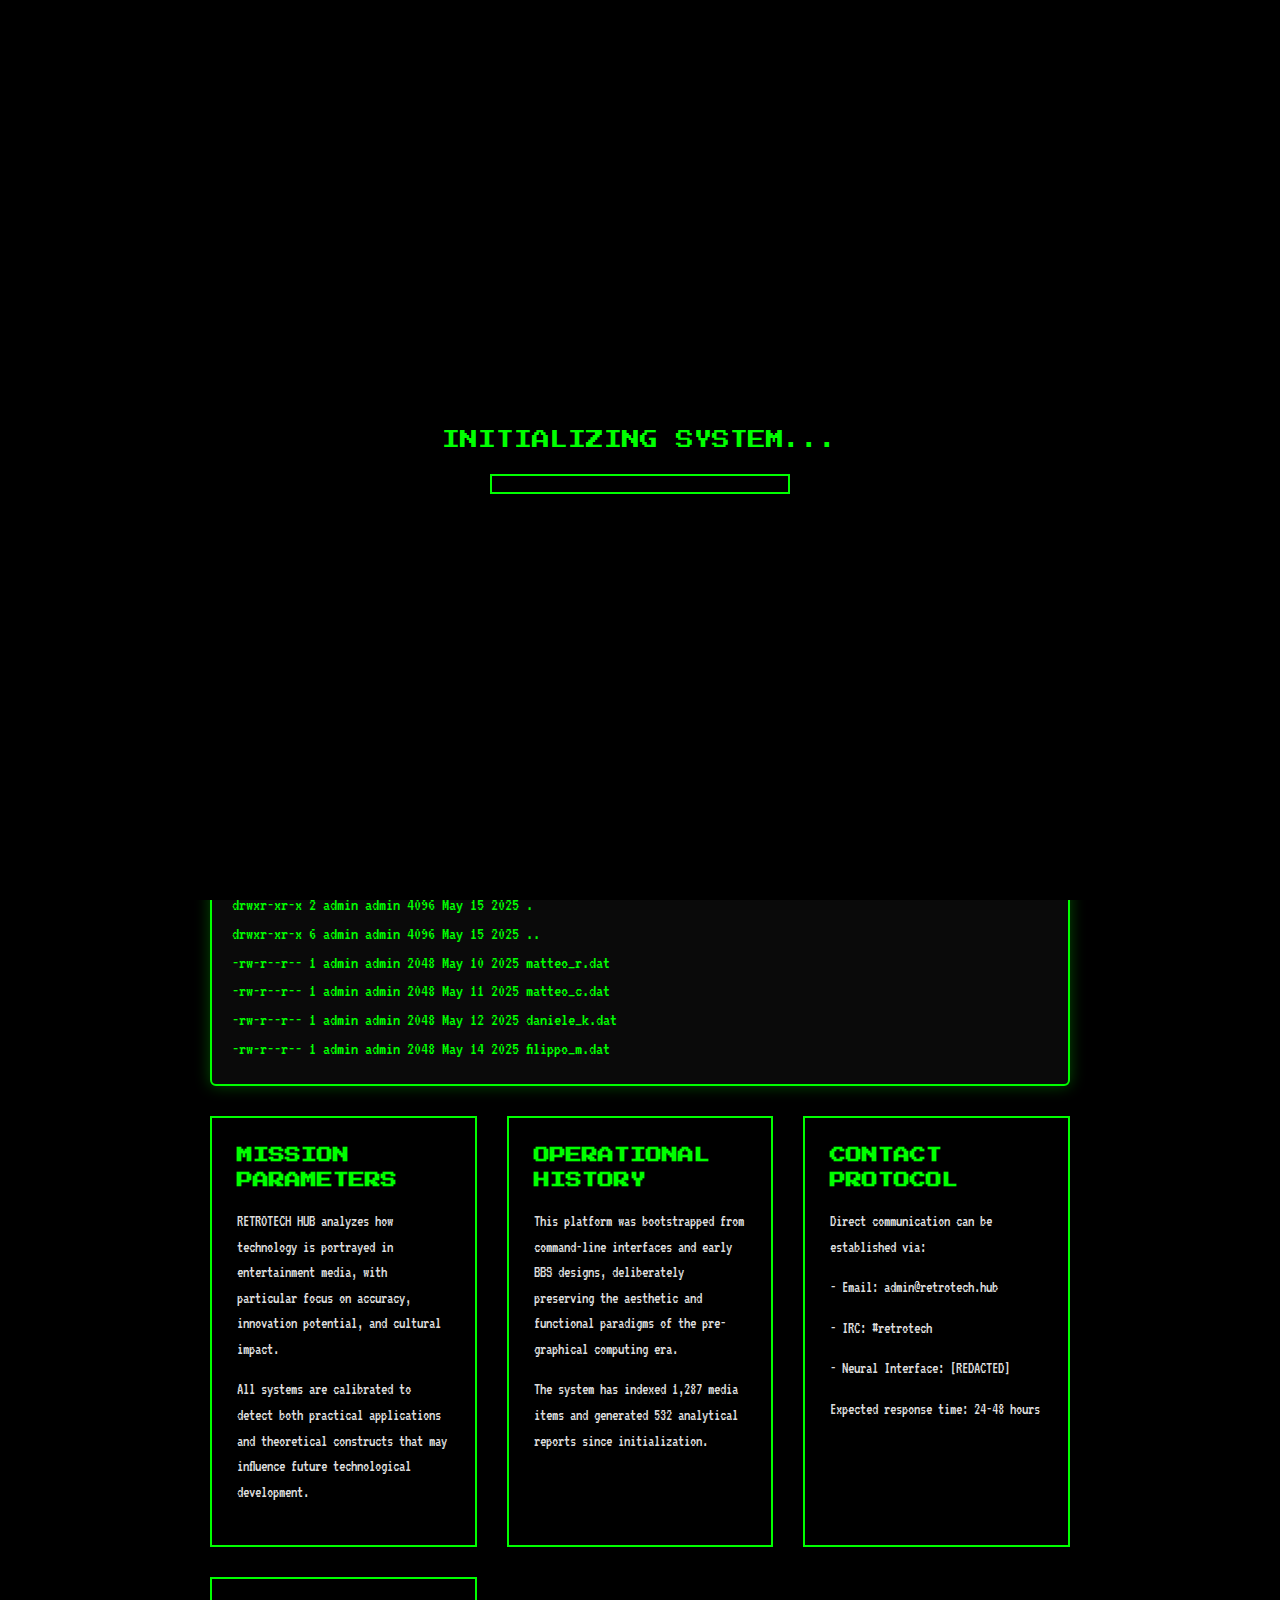
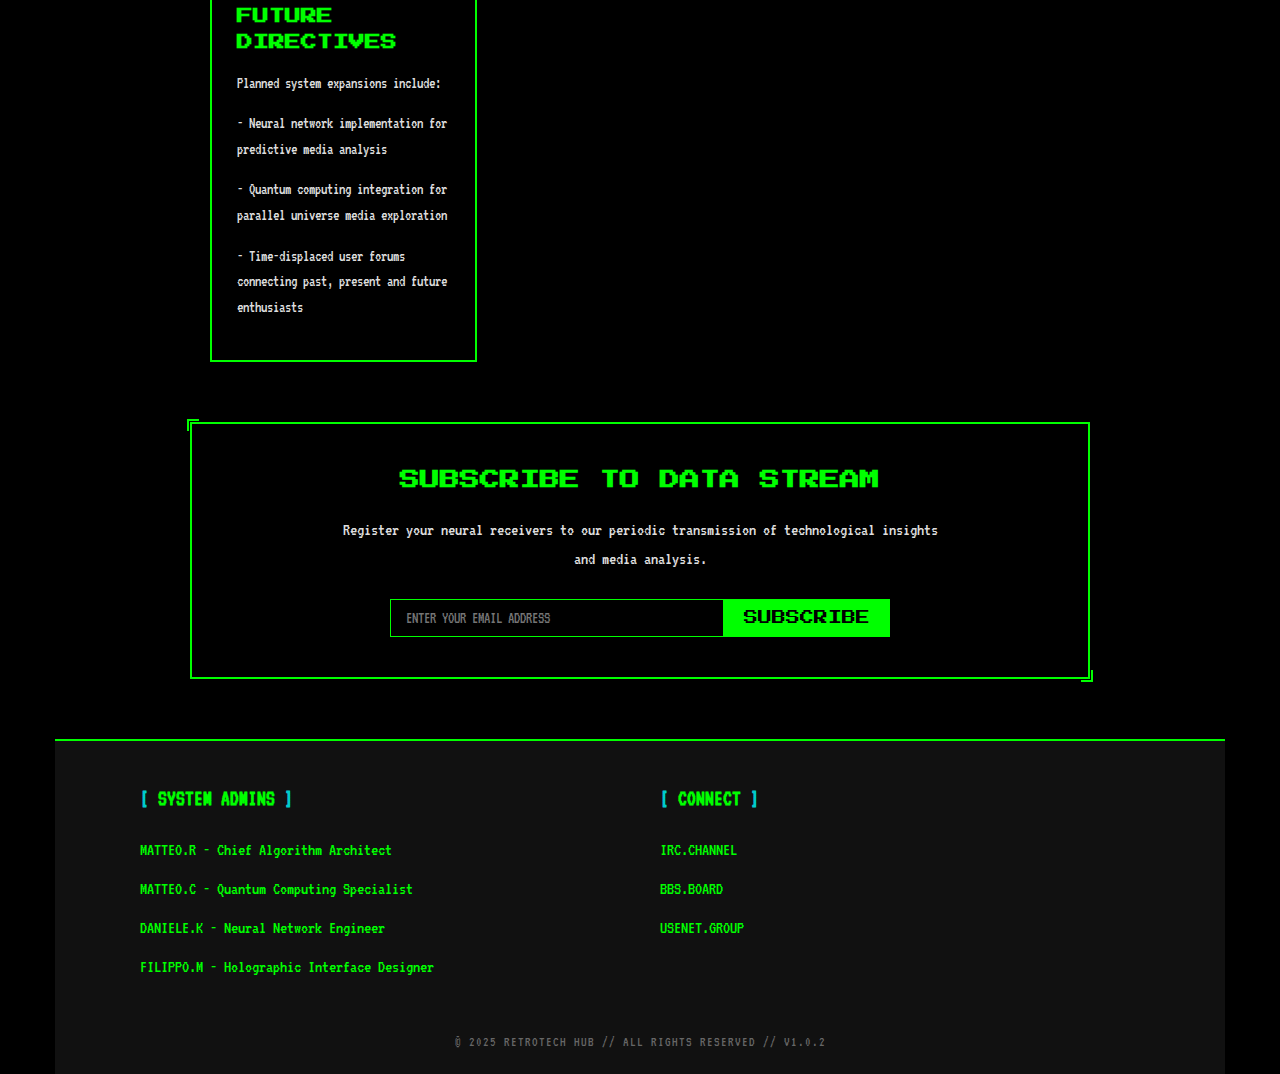
<file: about.html>
<!DOCTYPE html>
<html lang="en">
<head>
  <meta charset="UTF-8">
  <meta name="viewport" content="width=device-width, initial-scale=1.0">
  <title>RetroTech Hub - About</title>
  <link rel="stylesheet" href="styles.css">
  <link href="https://fonts.googleapis.com/css2?family=VT323&family=Press+Start+2P&display=swap" rel="stylesheet">
</head>
<body>
  <div class="scanline"></div>
  <div class="container">
    <header>
      <div class="logo-container">
        <div class="logo">R-TECH</div>
        <div class="blink">_</div>
      </div>
      <nav>
        <ul>
          <li><a href="index.html">> HOME</a></li>
          <li><a href="reviews.html">> REVIEWS</a></li>
          <li><a href="interviews.html">> INTERVIEWS</a></li>
          <li><a href="theories.html">> THEORIES</a></li>
          <li><a href="rankings.html">> RANKINGS</a></li>
          <li><a href="about.html" class="active">> ABOUT</a></li>
                    <li><a href="news.html">> NEWS</a></li>
          <li><a href="about.html">> ABOUT</a></li>
        </ul>
      </nav>
    </header>

    <main>
      <section class="hero">
        <div class="glitch" data-text="SYSTEM INFORMATION">SYSTEM INFORMATION</div>
        <p class="subtitle">DATABASE ENTRY: RETROTECH HUB ORIGINS AND MISSION PARAMETERS</p>
        <div class="pixelated-divider"></div>
      </section>

      <section class="about-section">
        <div class="terminal">
          <div class="terminal-header">
            <span class="terminal-title">about_us.txt</span>
            <div class="terminal-buttons">
              <span class="terminal-button"></span>
              <span class="terminal-button"></span>
              <span class="terminal-button"></span>
            </div>
          </div>
          <div class="terminal-content">
            <p class="command">$ cat about_us.txt</p>
            
            <div class="terminal-text">
              <p>RETROTECH HUB was initialized in 2025.01.01 as a digital repository for technological analysis of entertainment media.</p>
              <p>&nbsp;</p>
              <p>PRIMARY MISSION: To document and analyze the representation of technology in popular culture through a retro-futuristic lens.</p>
              <p>&nbsp;</p>
              <p>SECONDARY MISSION: To preserve the aesthetic and functional elegance of early computing systems, both in content and presentation.</p>
              <p>&nbsp;</p>
              <p>The system is maintained by a collective of tech enthusiasts with specializations in various fields of computing, telecommunications, and digital media analysis.</p>
            </div>
            
            <p class="command">$ ls -la team/</p>
            
            <div class="terminal-text file-list">
              <p>drwxr-xr-x 2 admin admin 4096 May 15 2025 .</p>
              <p>drwxr-xr-x 6 admin admin 4096 May 15 2025 ..</p>
              <p>-rw-r--r-- 1 admin admin 2048 May 10 2025 matteo_r.dat</p>
              <p>-rw-r--r-- 1 admin admin 2048 May 11 2025 matteo_c.dat</p>
              <p>-rw-r--r-- 1 admin admin 2048 May 12 2025 daniele_k.dat</p>
              <p>-rw-r--r-- 1 admin admin 2048 May 14 2025 filippo_m.dat</p>
            </div>
          </div>
        </div>
      
        <div class="about-grid">
          <div class="about-card">
            <h3>MISSION PARAMETERS</h3>
            <p>RETROTECH HUB analyzes how technology is portrayed in entertainment media, with particular focus on accuracy, innovation potential, and cultural impact.</p>
            <p>All systems are calibrated to detect both practical applications and theoretical constructs that may influence future technological development.</p>
          </div>
          
          <div class="about-card">
            <h3>OPERATIONAL HISTORY</h3>
            <p>This platform was bootstrapped from command-line interfaces and early BBS designs, deliberately preserving the aesthetic and functional paradigms of the pre-graphical computing era.</p>
            <p>The system has indexed 1,287 media items and generated 532 analytical reports since initialization.</p>
          </div>
          
          <div class="about-card">
            <h3>CONTACT PROTOCOL</h3>
            <p>Direct communication can be established via:</p>
            <p>- Email: admin@retrotech.hub</p>
            <p>- IRC: #retrotech</p>
            <p>- Neural Interface: [REDACTED]</p>
            <p>Expected response time: 24-48 hours</p>
          </div>
          
          <div class="about-card">
            <h3>FUTURE DIRECTIVES</h3>
            <p>Planned system expansions include:</p>
            <p>- Neural network implementation for predictive media analysis</p>
            <p>- Quantum computing integration for parallel universe media exploration</p>
            <p>- Time-displaced user forums connecting past, present and future enthusiasts</p>
          </div>
        </div>
      </section>
      
      <section class="newsletter">
        <h2>SUBSCRIBE TO DATA STREAM</h2>
        <p>Register your neural receivers to our periodic transmission of technological insights and media analysis.</p>
        <form class="newsletter-form">
          <input type="email" placeholder="ENTER YOUR EMAIL ADDRESS">
          <button type="submit">SUBSCRIBE</button>
        </form>
      </section>
    </main>

    <footer>
      <div class="footer-content">
        <div class="footer-column">
          <h3><span class="bracket">[</span> SYSTEM ADMINS <span class="bracket">]</span></h3>
          <ul>
            <li>MATTEO.R - Chief Algorithm Architect</li>
            <li>MATTEO.C - Quantum Computing Specialist</li>
            <li>DANIELE.K - Neural Network Engineer</li>
            <li>FILIPPO.M - Holographic Interface Designer</li>
          </ul>
        </div>
        <div class="footer-column">
          <h3><span class="bracket">[</span> CONNECT <span class="bracket">]</span></h3>
          <ul class="social-links">
            <li><a href="#" target="_blank">IRC.CHANNEL</a></li>
            <li><a href="#" target="_blank">BBS.BOARD</a></li>
            <li><a href="#" target="_blank">USENET.GROUP</a></li>
          </ul>
        </div>
      </div>
      <p class="copyright">© 2025 RETROTECH HUB // ALL RIGHTS RESERVED // V1.0.2</p>
    </footer>
  </div>
  <script src="script.js"></script>
</body>
</html>
</file>
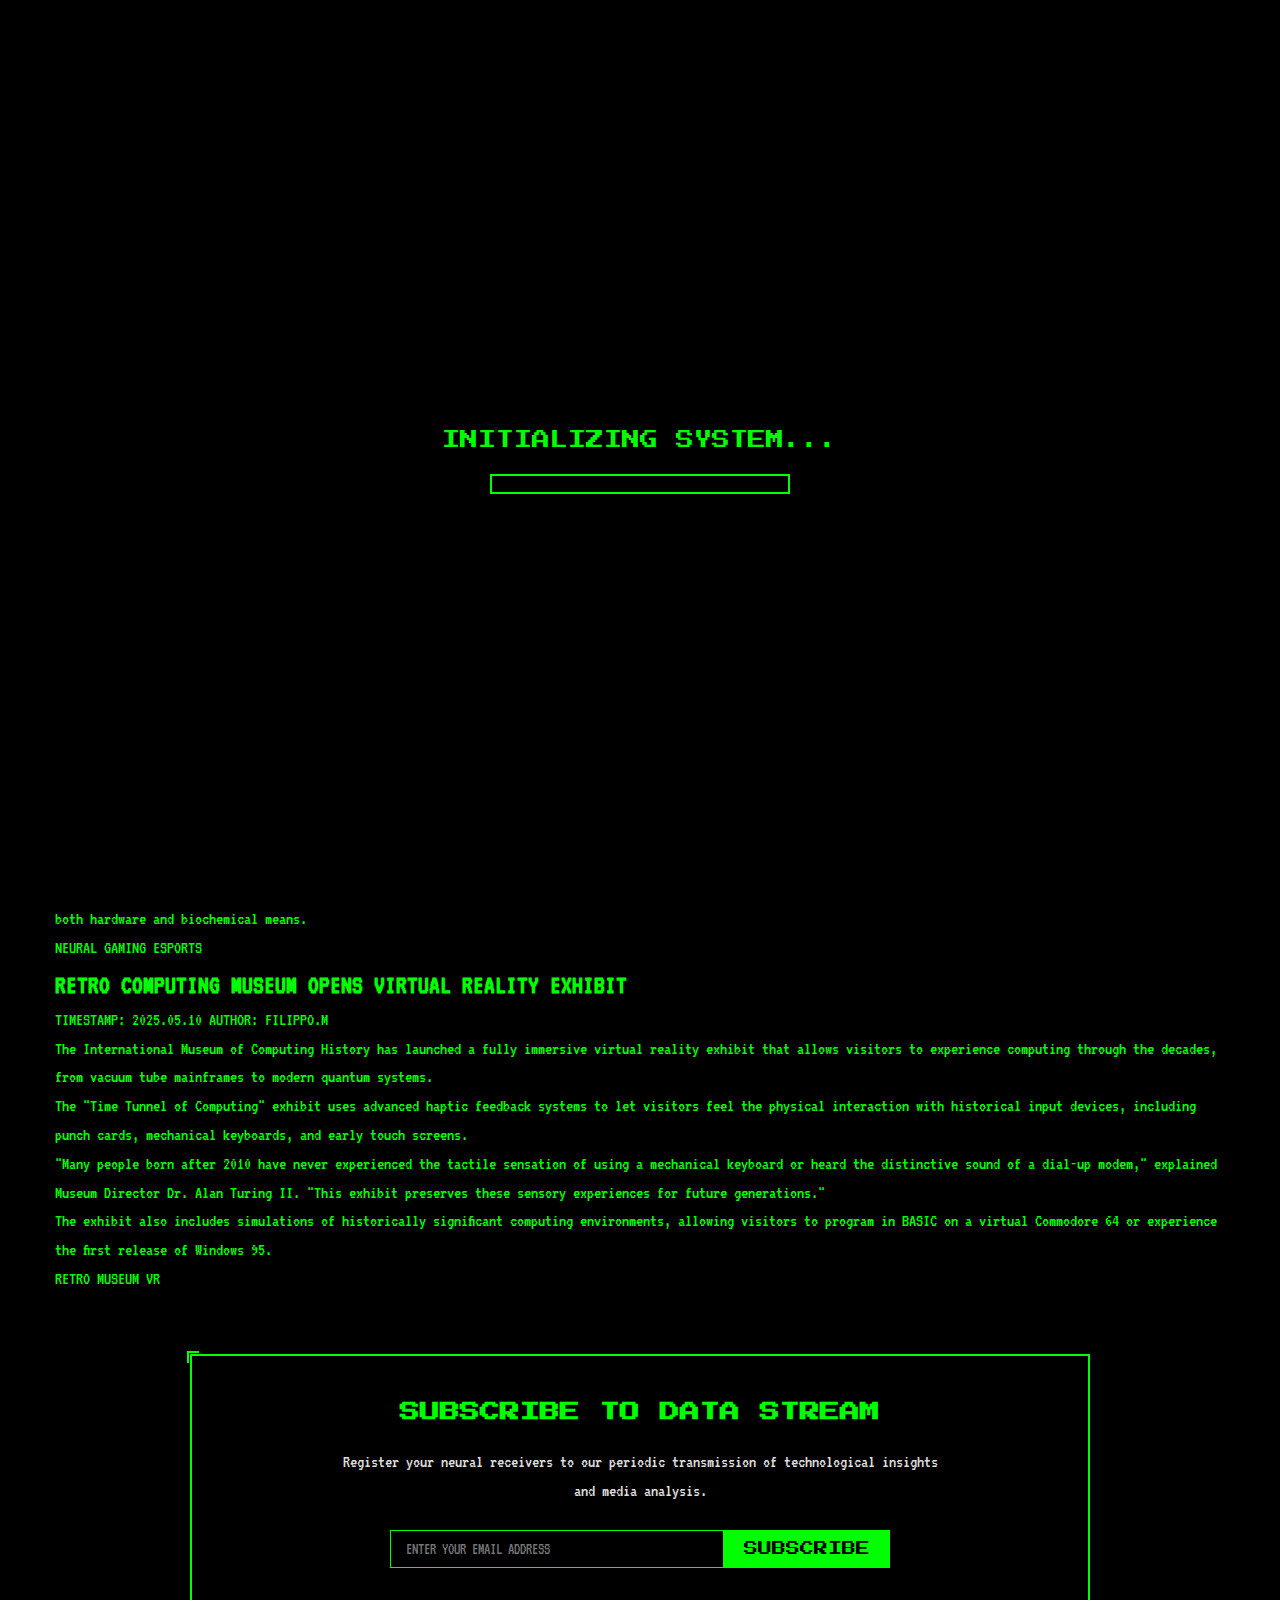
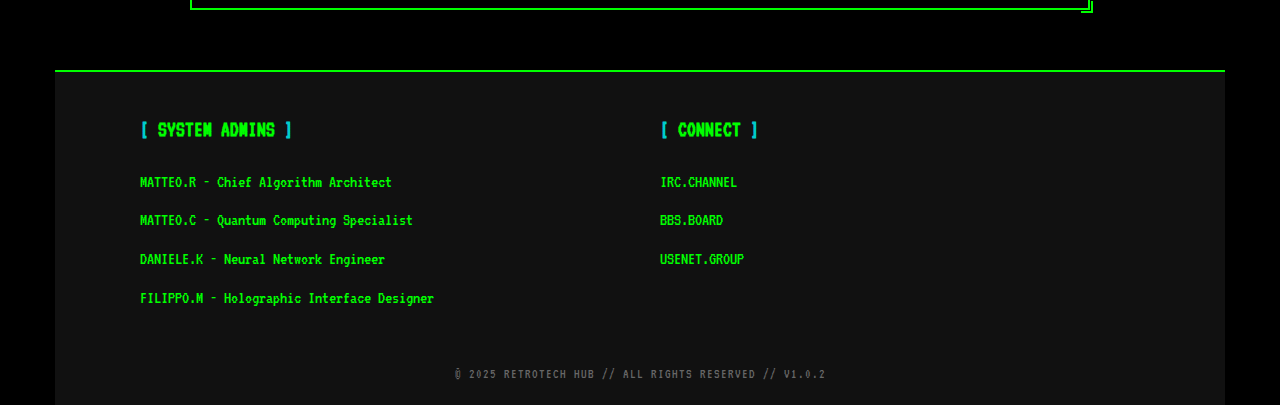
<file: news.html>
<!DOCTYPE html>
<html lang="en">
<head>
  <meta charset="UTF-8">
  <meta name="viewport" content="width=device-width, initial-scale=1.0">
  <title>RetroTech Hub - News</title>
  <link rel="stylesheet" href="styles.css">
  <link href="https://fonts.googleapis.com/css2?family=VT323&family=Press+Start+2P&display=swap" rel="stylesheet">
</head>
<body>
  <div class="scanline"></div>
  <div class="container">
    <header>
      <div class="logo-container">
        <div class="logo">R-TECH</div>
        <div class="blink">_</div>
      </div>
      <nav>
        <ul>
          <li><a href="index.html">> HOME</a></li>
          <li><a href="reviews.html">> REVIEWS</a></li>
          <li><a href="interviews.html">> INTERVIEWS</a></li>
          <li><a href="theories.html">> THEORIES</a></li>
          <li><a href="rankings.html">> RANKINGS</a></li>
          <li><a href="news.html" class="active">> NEWS</a></li>
        </ul>
      </nav>
    </header>

    <main>
      <section class="hero">
        <div class="glitch" data-text="DATA FEED">DATA FEED</div>
        <p class="subtitle">LATEST TECHNOLOGICAL DEVELOPMENTS AND DIGITAL CULTURE UPDATES</p>
        <div class="pixelated-divider"></div>
      </section>

      <section class="news-container">
        <article class="news-item">
          <div class="news-header">
            <h2>QUANTUM COMPUTING BREAKTHROUGH</h2>
            <div class="news-meta">
              <span class="news-date">TIMESTAMP: 2025.05.16</span>
              <span class="news-author">AUTHOR: MATTEO.C</span>
            </div>
          </div>
          <div class="news-content">
            <p>Scientists at Neurocorp have successfully maintained quantum coherence at room temperature for 3.72 minutes, shattering the previous record of 7 seconds.</p>
            <p>This breakthrough has significant implications for portable quantum computing devices, potentially enabling quantum processing in consumer-grade hardware within the next decade.</p>
            <p>"The ability to maintain qubit stability without cryogenic cooling represents a fundamental shift in how we approach quantum architecture," said Dr. Maya Rodriguez, lead quantum engineer at Neurocorp.</p>
            <p>Industry analysts predict this development could accelerate the quantum computing timeline by up to 15 years, with implications for cryptography, simulation, and artificial general intelligence.</p>
          </div>
          <div class="news-tags">
            <span class="tag">QUANTUM</span>
            <span class="tag">BREAKTHROUGH</span>
            <span class="tag">HARDWARE</span>
          </div>
        </article>

        <article class="news-item">
          <div class="news-header">
            <h2>NEURAL INTERFACE GAMING CHAMPIONSHIP ANNOUNCED</h2>
            <div class="news-meta">
              <span class="news-date">TIMESTAMP: 2025.05.15</span>
              <span class="news-author">AUTHOR: DANIELE.K</span>
            </div>
          </div>
          <div class="news-content">
            <p>The World Gaming Federation has officially sanctioned the first Neural Interface Gaming Championship, scheduled to begin October 2025.</p>
            <p>Competitors will use the recently approved NeuralLink Pro gaming interfaces to compete in specialized versions of popular titles that respond directly to neural commands rather than traditional input methods.</p>
            <p>"This marks the evolution of e-sports into true mind sports," said Kai Nakamura, WGF director. "The neural latency measurements we're seeing in pro players are astonishing - response times up to 34% faster than physical inputs."</p>
            <p>Concerns about the technology have been raised by traditional e-sports organizations, who worry about accessibility and the potential for neural enhancement through both hardware and biochemical means.</p>
          </div>
          <div class="news-tags">
            <span class="tag">NEURAL</span>
            <span class="tag">GAMING</span>
            <span class="tag">ESPORTS</span>
          </div>
        </article>

        <article class="news-item">
          <div class="news-header">
            <h2>RETRO COMPUTING MUSEUM OPENS VIRTUAL REALITY EXHIBIT</h2>
            <div class="news-meta">
              <span class="news-date">TIMESTAMP: 2025.05.10</span>
              <span class="news-author">AUTHOR: FILIPPO.M</span>
            </div>
          </div>
          <div class="news-content">
            <p>The International Museum of Computing History has launched a fully immersive virtual reality exhibit that allows visitors to experience computing through the decades, from vacuum tube mainframes to modern quantum systems.</p>
            <p>The "Time Tunnel of Computing" exhibit uses advanced haptic feedback systems to let visitors feel the physical interaction with historical input devices, including punch cards, mechanical keyboards, and early touch screens.</p>
            <p>"Many people born after 2010 have never experienced the tactile sensation of using a mechanical keyboard or heard the distinctive sound of a dial-up modem," explained Museum Director Dr. Alan Turing II. "This exhibit preserves these sensory experiences for future generations."</p>
            <p>The exhibit also includes simulations of historically significant computing environments, allowing visitors to program in BASIC on a virtual Commodore 64 or experience the first release of Windows 95.</p>
          </div>
          <div class="news-tags">
            <span class="tag">RETRO</span>
            <span class="tag">MUSEUM</span>
            <span class="tag">VR</span>
          </div>
        </article>
      </section>
      
      <section class="newsletter">
        <h2>SUBSCRIBE TO DATA STREAM</h2>
        <p>Register your neural receivers to our periodic transmission of technological insights and media analysis.</p>
        <form class="newsletter-form">
          <input type="email" placeholder="ENTER YOUR EMAIL ADDRESS">
          <button type="submit">SUBSCRIBE</button>
        </form>
      </section>
    </main>

    <footer>
      <div class="footer-content">
        <div class="footer-column">
          <h3><span class="bracket">[</span> SYSTEM ADMINS <span class="bracket">]</span></h3>
          <ul>
            <li>MATTEO.R - Chief Algorithm Architect</li>
            <li>MATTEO.C - Quantum Computing Specialist</li>
            <li>DANIELE.K - Neural Network Engineer</li>
            <li>FILIPPO.M - Holographic Interface Designer</li>
          </ul>
        </div>
        <div class="footer-column">
          <h3><span class="bracket">[</span> CONNECT <span class="bracket">]</span></h3>
          <ul class="social-links">
            <li><a href="#" target="_blank">IRC.CHANNEL</a></li>
            <li><a href="#" target="_blank">BBS.BOARD</a></li>
            <li><a href="#" target="_blank">USENET.GROUP</a></li>
          </ul>
        </div>
      </div>
      <p class="copyright">© 2025 RETROTECH HUB // ALL RIGHTS RESERVED // V1.0.2</p>
    </footer>
  </div>
  <script src="script.js"></script>
</body>
</html>
</file>
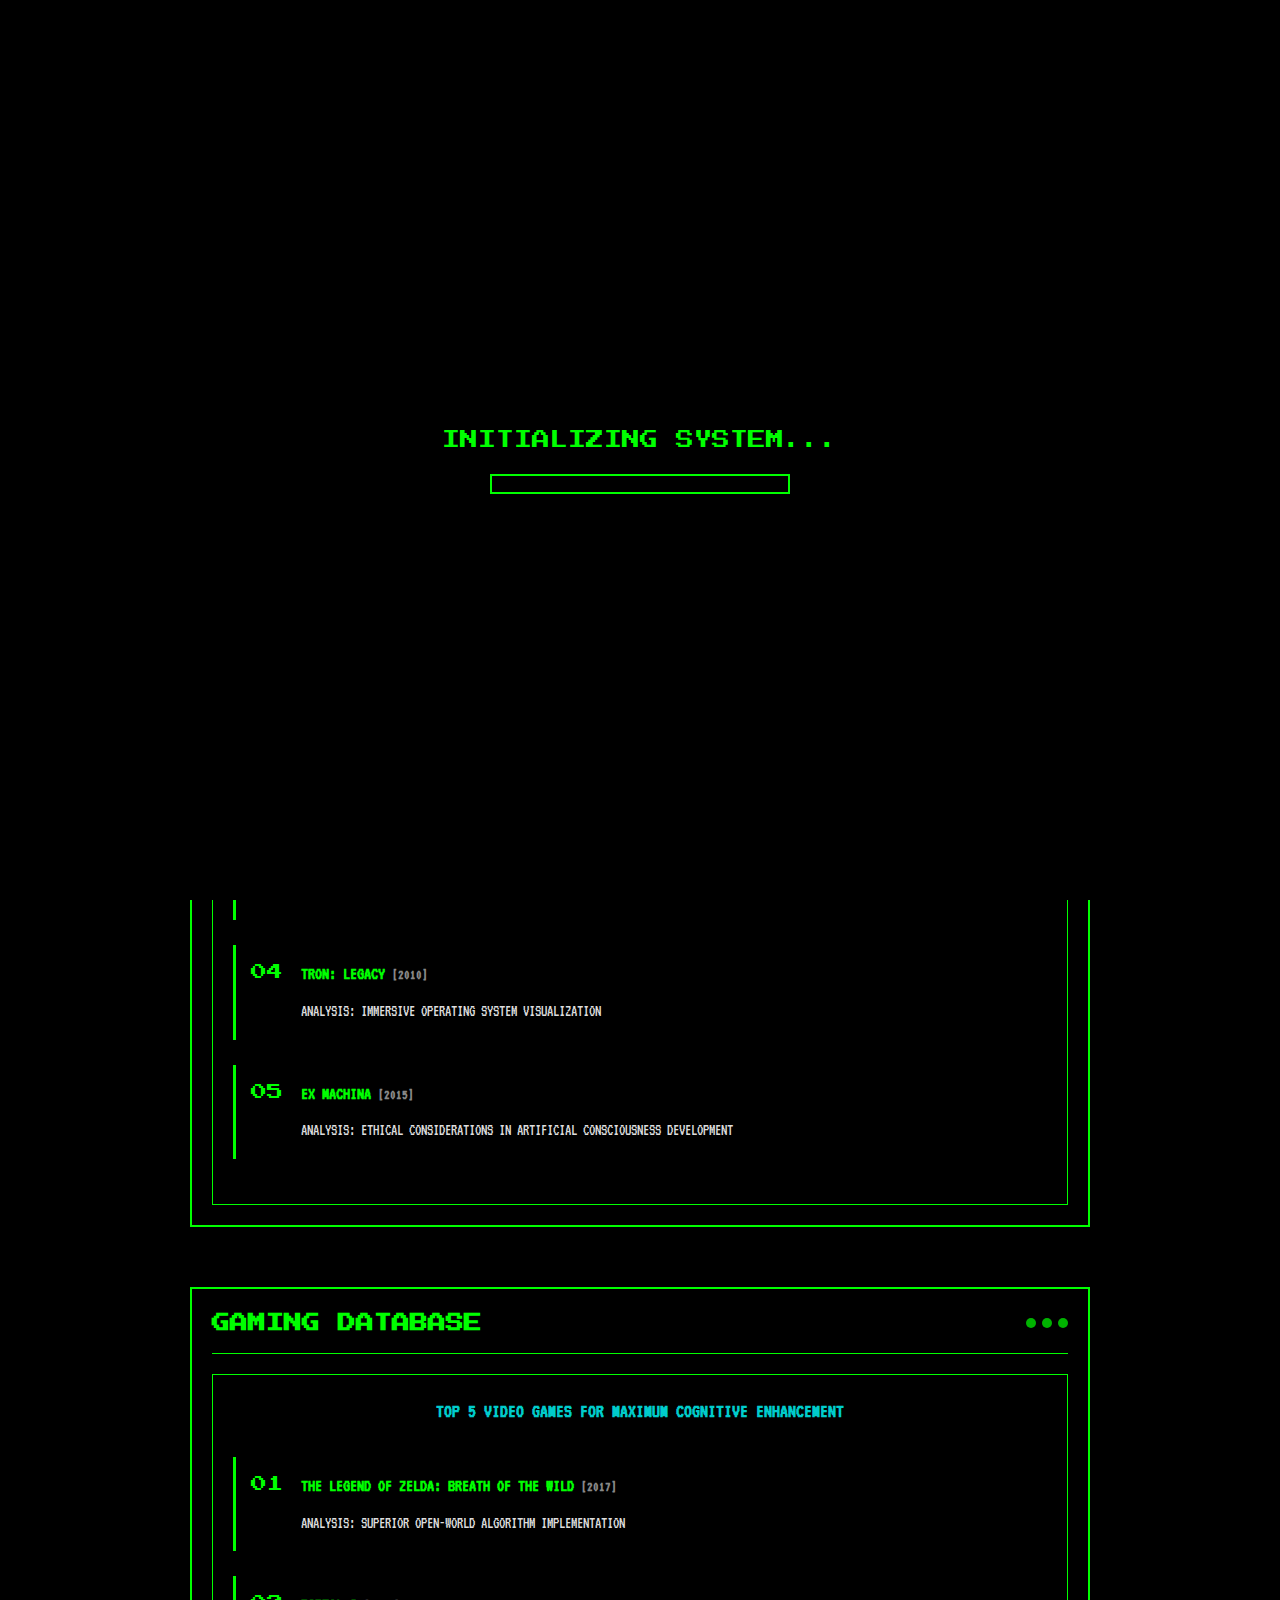
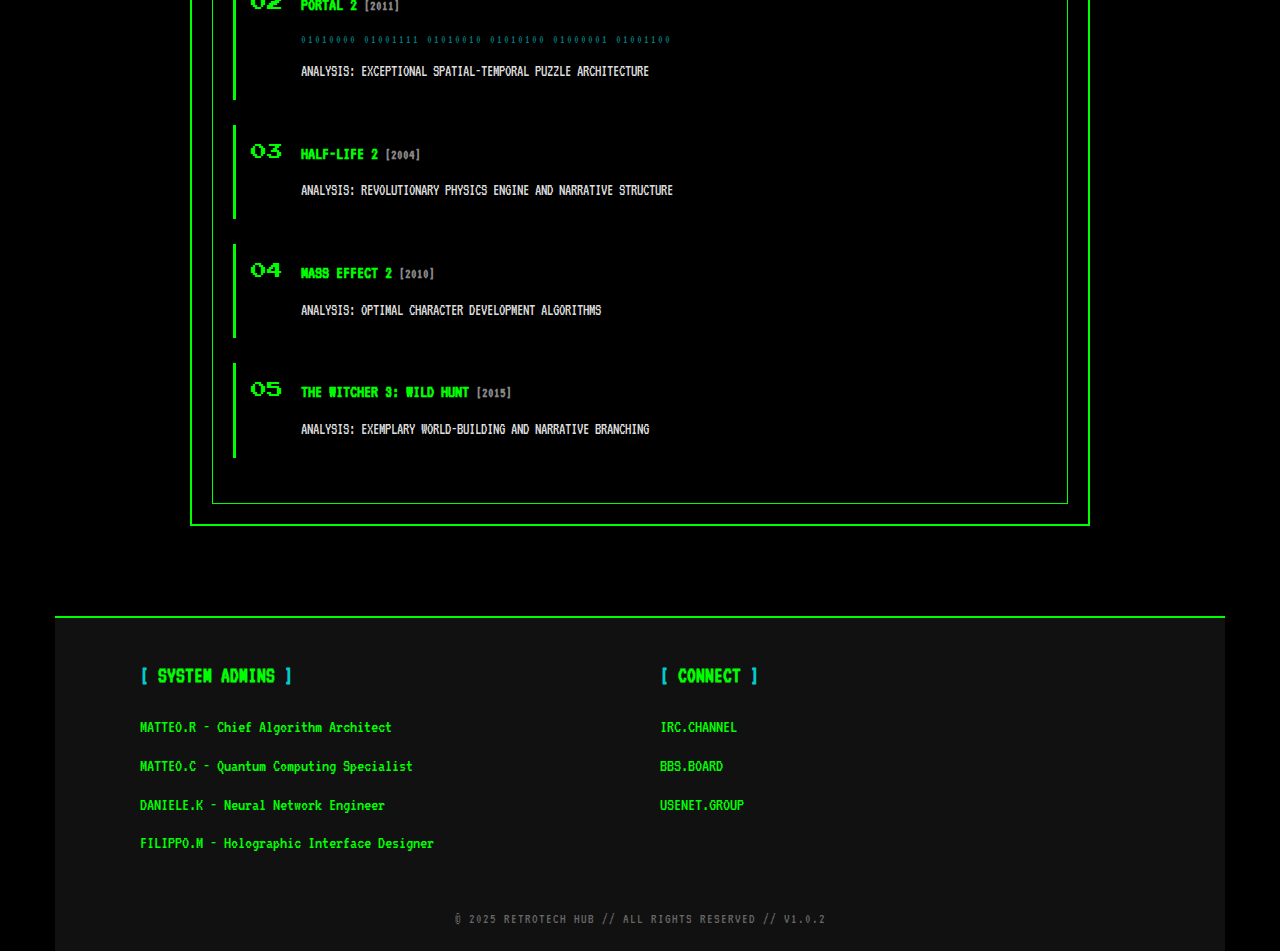
<file: rankings.html>
<!DOCTYPE html>
<html lang="en">
<head>
  <meta charset="UTF-8">
  <meta name="viewport" content="width=device-width, initial-scale=1.0">
  <title>RetroTech Hub - Rankings</title>
  <link rel="stylesheet" href="styles.css">
  <link href="https://fonts.googleapis.com/css2?family=VT323&family=Press+Start+2P&display=swap" rel="stylesheet">
</head>
<body>
  <div class="scanline"></div>
  <div class="container">
    <header>
      <div class="logo-container">
        <div class="logo">R-TECH</div>
        <div class="blink">_</div>
      </div>
      <nav>
        <ul>
          <li><a href="index.html">> HOME</a></li>
          <li><a href="reviews.html">> REVIEWS</a></li>
          <li><a href="interviews.html">> INTERVIEWS</a></li>
          <li><a href="theories.html">> THEORIES</a></li>
          <li><a href="rankings.html" class="active">> RANKINGS</a></li>
                    <li><a href="news.html">> NEWS</a></li>
          <li><a href="about.html">> ABOUT</a></li>
        </ul>
      </nav>
    </header>

    <main>
      <section class="hero">
        <div class="glitch" data-text="DATABASE RANKINGS">DATABASE RANKINGS</div>
        <p class="subtitle">OBJECTIVE ANALYSIS OF DIGITAL ENTERTAINMENT ARTIFACTS</p>
        <div class="pixelated-divider"></div>
      </section>

      <section class="rankings-container">
        <div class="data-panel">
          <div class="panel-header">
            <h2>CINEMATIC DATABASE</h2>
            <div class="panel-controls">
              <span class="control"></span>
              <span class="control"></span>
              <span class="control"></span>
            </div>
          </div>
          
          <div class="ranking-data">
            <h3>TOP 5 SCI-FI FILMS FOR OPTIMAL NEURAL STIMULATION</h3>
            
            <ol class="ranking-list">
              <li>
                <div class="rank-indicator">01</div>
                <div class="rank-content">
                  <h4>THE MATRIX <span class="year">[1999]</span></h4>
                  <p>ANALYSIS: OPTIMUM CODE VISUALIZATION AND PHILOSOPHICAL SUBROUTINES</p>
                </div>
              </li>
              
              <li>
                <div class="rank-indicator">02</div>
                <div class="rank-content">
                  <h4>IRON MAN <span class="year">[2008]</span></h4>
                  <div class="binary">01001001 01010010 01001111 01001110</div>
                  <p>ANALYSIS: PERFECT INTEGRATION OF COMPUTATIONAL THEORY AND ACTION</p>
                </div>
              </li>
              
              <li>
                <div class="rank-indicator">03</div>
                <div class="rank-content">
                  <h4>READY PLAYER ONE <span class="year">[2018]</span></h4>
                  <p>ANALYSIS: COMPREHENSIVE EXPLORATION OF VIRTUAL REALITY ARCHITECTURE</p>
                </div>
              </li>
              
              <li>
                <div class="rank-indicator">04</div>
                <div class="rank-content">
                  <h4>TRON: LEGACY <span class="year">[2010]</span></h4>
                  <p>ANALYSIS: IMMERSIVE OPERATING SYSTEM VISUALIZATION</p>
                </div>
              </li>
              
              <li>
                <div class="rank-indicator">05</div>
                <div class="rank-content">
                  <h4>EX MACHINA <span class="year">[2015]</span></h4>
                  <p>ANALYSIS: ETHICAL CONSIDERATIONS IN ARTIFICIAL CONSCIOUSNESS DEVELOPMENT</p>
                </div>
              </li>
            </ol>
          </div>
        </div>
        
        <div class="data-panel">
          <div class="panel-header">
            <h2>GAMING DATABASE</h2>
            <div class="panel-controls">
              <span class="control"></span>
              <span class="control"></span>
              <span class="control"></span>
            </div>
          </div>
          
          <div class="ranking-data">
            <h3>TOP 5 VIDEO GAMES FOR MAXIMUM COGNITIVE ENHANCEMENT</h3>
            
            <ol class="ranking-list">
              <li>
                <div class="rank-indicator">01</div>
                <div class="rank-content">
                  <h4>THE LEGEND OF ZELDA: BREATH OF THE WILD <span class="year">[2017]</span></h4>
                  <p>ANALYSIS: SUPERIOR OPEN-WORLD ALGORITHM IMPLEMENTATION</p>
                </div>
              </li>
              
              <li>
                <div class="rank-indicator">02</div>
                <div class="rank-content">
                  <h4>PORTAL 2 <span class="year">[2011]</span></h4>
                  <div class="binary">01010000 01001111 01010010 01010100 01000001 01001100</div>
                  <p>ANALYSIS: EXCEPTIONAL SPATIAL-TEMPORAL PUZZLE ARCHITECTURE</p>
                </div>
              </li>
              
              <li>
                <div class="rank-indicator">03</div>
                <div class="rank-content">
                  <h4>HALF-LIFE 2 <span class="year">[2004]</span></h4>
                  <p>ANALYSIS: REVOLUTIONARY PHYSICS ENGINE AND NARRATIVE STRUCTURE</p>
                </div>
              </li>
              
              <li>
                <div class="rank-indicator">04</div>
                <div class="rank-content">
                  <h4>MASS EFFECT 2 <span class="year">[2010]</span></h4>
                  <p>ANALYSIS: OPTIMAL CHARACTER DEVELOPMENT ALGORITHMS</p>
                </div>
              </li>
              
              <li>
                <div class="rank-indicator">05</div>
                <div class="rank-content">
                  <h4>THE WITCHER 3: WILD HUNT <span class="year">[2015]</span></h4>
                  <p>ANALYSIS: EXEMPLARY WORLD-BUILDING AND NARRATIVE BRANCHING</p>
                </div>
              </li>
            </ol>
          </div>
        </div>
      </section>
    </main>

    <footer>
      <div class="footer-content">
        <div class="footer-column">
          <h3><span class="bracket">[</span> SYSTEM ADMINS <span class="bracket">]</span></h3>
          <ul>
            <li>MATTEO.R - Chief Algorithm Architect</li>
            <li>MATTEO.C - Quantum Computing Specialist</li>
            <li>DANIELE.K - Neural Network Engineer</li>
            <li>FILIPPO.M - Holographic Interface Designer</li>
          </ul>
        </div>
        <div class="footer-column">
          <h3><span class="bracket">[</span> CONNECT <span class="bracket">]</span></h3>
          <ul class="social-links">
            <li><a href="#" target="_blank">IRC.CHANNEL</a></li>
            <li><a href="#" target="_blank">BBS.BOARD</a></li>
            <li><a href="#" target="_blank">USENET.GROUP</a></li>
          </ul>
        </div>
      </div>
      <p class="copyright">© 2025 RETROTECH HUB // ALL RIGHTS RESERVED // V1.0.2</p>
    </footer>
  </div>
  <script src="script.js"></script>
</body>
</html>
</file>
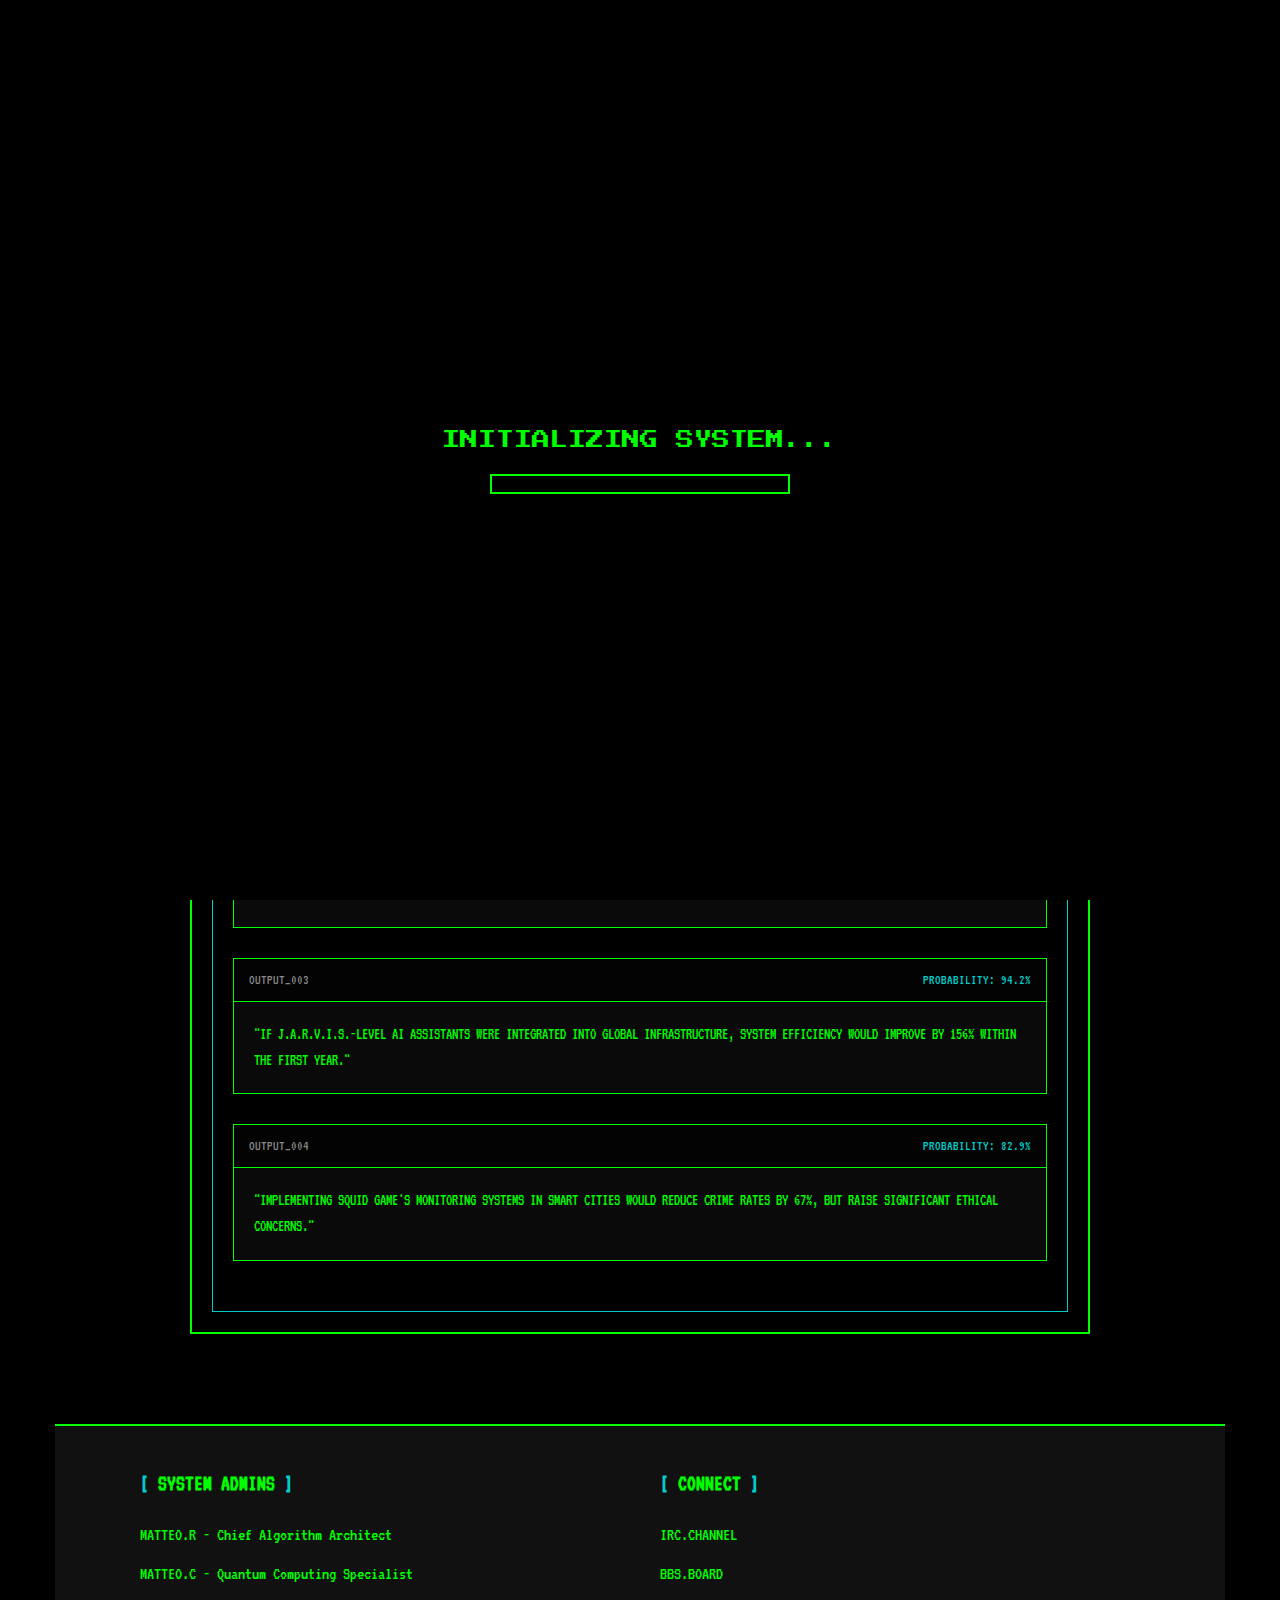
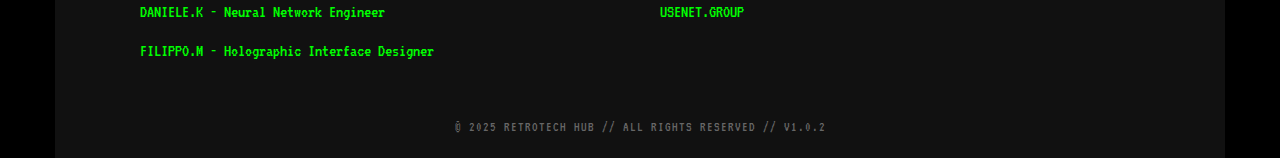
<file: theories.html>
<!DOCTYPE html>
<html lang="en">
<head>
  <meta charset="UTF-8">
  <meta name="viewport" content="width=device-width, initial-scale=1.0">
  <title>RetroTech Hub - Theories</title>
  <link rel="stylesheet" href="styles.css">
  <link href="https://fonts.googleapis.com/css2?family=VT323&family=Press+Start+2P&display=swap" rel="stylesheet">
</head>
<body>
  <div class="scanline"></div>
  <div class="container">
    <header>
      <div class="logo-container">
        <div class="logo">R-TECH</div>
        <div class="blink">_</div>
      </div>
      <nav>
        <ul>
          <li><a href="index.html">> HOME</a></li>
          <li><a href="reviews.html">> REVIEWS</a></li>
          <li><a href="interviews.html">> INTERVIEWS</a></li>
          <li><a href="theories.html" class="active">> THEORIES</a></li>
          <li><a href="rankings.html">> RANKINGS</a></li>
                    <li><a href="news.html">> NEWS</a></li>
          <li><a href="about.html">> ABOUT</a></li>
        </ul>
      </nav>
    </header>

    <main>
      <section class="hero">
        <div class="glitch" data-text="ALTERNATE REALITIES">ALTERNATE REALITIES</div>
        <p class="subtitle">PROBABILITY SIMULATIONS FOR ALTERNATE TECHNOLOGICAL TIMELINES</p>
        <div class="pixelated-divider"></div>
      </section>

      <section class="theories-container">
        <div class="simulation-panel">
          <div class="panel-header">
            <h2>SIMULATION CONTROL PANEL</h2>
            <div class="simulation-info">
              <span class="simulation-id">SIM_ID: TECH-FILM-2025</span>
              <span class="simulation-status">STATUS: RUNNING</span>
            </div>
          </div>
          
          <div class="simulation-display">
            <h3>ALTERNATE TECHNOLOGICAL TIMELINES</h3>
            <p class="simulation-operator">OPERATOR: SYSTEM ADMIN</p>
            
            <div class="theory-output">
              <div class="output-header">
                <span>OUTPUT_001</span>
                <span class="probability">PROBABILITY: 89.7%</span>
              </div>
              <div class="output-content">
                <p>"IF WALL-E'S ADAPTIVE LEARNING ALGORITHMS HAD BEEN IMPLEMENTED IN CURRENT ENVIRONMENTAL CLEANUP EFFORTS, GLOBAL WASTE REDUCTION WOULD BE 47% MORE EFFICIENT."</p>
              </div>
            </div>
            
            <div class="theory-output">
              <div class="output-header">
                <span>OUTPUT_002</span>
                <span class="probability">PROBABILITY: 76.4%</span>
              </div>
              <div class="output-content">
                <p>"THE IMPLEMENTATION OF MATRIX-STYLE NEURAL INTERFACES WOULD REDUCE GLOBAL ENERGY CONSUMPTION BY 23% THROUGH OPTIMIZED VIRTUAL WORKSPACES."</p>
              </div>
            </div>
            
            <div class="theory-output">
              <div class="output-header">
                <span>OUTPUT_003</span>
                <span class="probability">PROBABILITY: 94.2%</span>
              </div>
              <div class="output-content">
                <p>"IF J.A.R.V.I.S.-LEVEL AI ASSISTANTS WERE INTEGRATED INTO GLOBAL INFRASTRUCTURE, SYSTEM EFFICIENCY WOULD IMPROVE BY 156% WITHIN THE FIRST YEAR."</p>
              </div>
            </div>
            
            <div class="theory-output">
              <div class="output-header">
                <span>OUTPUT_004</span>
                <span class="probability">PROBABILITY: 82.9%</span>
              </div>
              <div class="output-content">
                <p>"IMPLEMENTING SQUID GAME'S MONITORING SYSTEMS IN SMART CITIES WOULD REDUCE CRIME RATES BY 67%, BUT RAISE SIGNIFICANT ETHICAL CONCERNS."</p>
              </div>
            </div>
          </div>
        </div>
      </section>
    </main>

    <footer>
      <div class="footer-content">
        <div class="footer-column">
          <h3><span class="bracket">[</span> SYSTEM ADMINS <span class="bracket">]</span></h3>
          <ul>
            <li>MATTEO.R - Chief Algorithm Architect</li>
            <li>MATTEO.C - Quantum Computing Specialist</li>
            <li>DANIELE.K - Neural Network Engineer</li>
            <li>FILIPPO.M - Holographic Interface Designer</li>
          </ul>
        </div>
        <div class="footer-column">
          <h3><span class="bracket">[</span> CONNECT <span class="bracket">]</span></h3>
          <ul class="social-links">
            <li><a href="#" target="_blank">IRC.CHANNEL</a></li>
            <li><a href="#" target="_blank">BBS.BOARD</a></li>
            <li><a href="#" target="_blank">USENET.GROUP</a></li>
          </ul>
        </div>
      </div>
      <p class="copyright">© 2025 RETROTECH HUB // ALL RIGHTS RESERVED // V1.0.2</p>
    </footer>
  </div>
  <script src="script.js"></script>
</body>
</html>
</file>
<file: styles.css>
/* Base Reset */
* {
  margin: 0;
  padding: 0;
  box-sizing: border-box;
}

/* Variables */
:root {
  --primary: #0f0;
  --secondary: #0cc;
  --accent: #f0f;
  --dark: #000;
  --light: #0f0;
  --bg: #000;
  --bg-alt: #111;
  --terminal: #0a0a0a;
  --warning: #f00;
  --header-height: 70px;
}

/* Global Styles */
body {
  background-color: var(--bg);
  color: var(--light);
  font-family: 'VT323', monospace;
  font-size: 18px;
  line-height: 1.6;
  position: relative;
  overflow-x: hidden;
}

.container {
  max-width: 1200px;
  margin: 0 auto;
  padding: 0 15px;
  position: relative;
  z-index: 1;
}

/* Scanline Effect */
.scanline {
  position: fixed;
  top: 0;
  left: 0;
  width: 100%;
  height: 100%;
  background: linear-gradient(
    to bottom,
    rgba(255,255,255,0) 0%,
    rgba(0,255,0,0.1) 50%,
    rgba(0,0,0,0.1) 51%,
    rgba(255,255,255,0) 100%
  );
  background-size: 100% 4px;
  pointer-events: none;
  z-index: 999;
  animation: scanline 10s linear infinite;
}

@keyframes scanline {
  0% {
    background-position: 0 0;
  }
  100% {
    background-position: 0 100%;
  }
}

/* Header */
header {
  background-color: rgba(0, 0, 0, 0.8);
  border-bottom: 2px solid var(--primary);
  padding: 15px 0;
  position: sticky;
  top: 0;
  z-index: 10;
  display: flex;
  justify-content: space-between;
  align-items: center;
  height: var(--header-height);
}

.logo-container {
  display: flex;
  align-items: center;
}

.logo {
  font-family: 'Press Start 2P', cursive;
  font-size: 24px;
  color: var(--primary);
  text-shadow: 0 0 5px var(--primary), 0 0 10px var(--primary);
  letter-spacing: 1px;
}

.blink {
  font-size: 24px;
  color: var(--primary);
  margin-left: 5px;
  animation: blink 1s step-end infinite;
}

@keyframes blink {
  0%, 100% { opacity: 1; }
  50% { opacity: 0; }
}

/* Navigation */
nav {
  margin-left: 20px;
}

nav ul {
  display: flex;
  list-style: none;
  gap: 20px;
}

nav a {
  font-family: 'VT323', monospace;
  color: var(--light);
  text-decoration: none;
  font-size: 18px;
  transition: color 0.3s, text-shadow 0.3s;
  padding: 5px 10px;
  position: relative;
}

nav a:hover {
  color: var(--primary);
  text-shadow: 0 0 5px var(--primary);
}

nav a.active {
  color: var(--primary);
  text-shadow: 0 0 5px var(--primary);
}

nav a.active::before {
  content: '';
  position: absolute;
  bottom: -2px;
  left: 0;
  width: 100%;
  height: 1px;
  background-color: var(--primary);
  box-shadow: 0 0 5px var(--primary);
}

/* Hero Section */
.hero {
  padding: 80px 0 40px;
  text-align: center;
  position: relative;
  overflow: hidden;
}

.hero::after {
  content: '';
  position: absolute;
  bottom: 0;
  left: 0;
  width: 100%;
  height: 2px;
  background: linear-gradient(90deg, rgba(0,0,0,0) 0%, var(--primary) 50%, rgba(0,0,0,0) 100%);
}

.glitch {
  font-family: 'Press Start 2P', cursive;
  font-size: 32px;
  color: var(--primary);
  text-transform: uppercase;
  position: relative;
  margin-bottom: 20px;
  text-shadow: 1px 1px 1px rgba(0, 255, 0, 0.3);
  animation: glitch 5s infinite;
}

.glitch::before,
.glitch::after {
  content: attr(data-text);
  position: absolute;
  top: 0;
  left: 0;
  width: 100%;
  height: 100%;
}

.glitch::before {
  left: 2px;
  text-shadow: -2px 0 var(--accent);
  clip: rect(44px, 450px, 56px, 0);
  animation: glitch-anim 5s infinite linear alternate-reverse;
  opacity: 0.8;
}

.glitch::after {
  left: -2px;
  text-shadow: -2px 0 var(--secondary);
  clip: rect(44px, 450px, 56px, 0);
  animation: glitch-anim2 5s infinite linear alternate-reverse;
  opacity: 0.8;
}

@keyframes glitch {
  0% {
    text-shadow: 1px 1px 1px rgba(0, 255, 0, 0.3);
  }
  2%, 5% {
    text-shadow: 1px 0 0 var(--secondary), -1px 1px 0 var(--accent);
  }
  10%, 100% {
    text-shadow: 1px 1px 1px rgba(0, 255, 0, 0.3);
  }
}

@keyframes glitch-anim {
  0% {
    clip: rect(30px, 9999px, 66px, 0);
  }
  5% {
    clip: rect(91px, 9999px, 6px, 0);
  }
  10% {
    clip: rect(37px, 9999px, 98px, 0);
  }
  15% {
    clip: rect(3px, 9999px, 49px, 0);
  }
  20% {
    clip: rect(42px, 9999px, 68px, 0);
  }
  25% {
    clip: rect(92px, 9999px, 85px, 0);
  }
  30% {
    clip: rect(11px, 9999px, 68px, 0);
  }
  35% {
    clip: rect(51px, 9999px, 14px, 0);
  }
  40% {
    clip: rect(78px, 9999px, 95px, 0);
  }
  45% {
    clip: rect(89px, 9999px, 9px, 0);
  }
  50% {
    clip: rect(0, 9999px, 98px, 0);
  }
  55% {
    clip: rect(93px, 9999px, 7px, 0);
  }
  60% {
    clip: rect(90px, 9999px, 60px, 0);
  }
  65% {
    clip: rect(76px, 9999px, 91px, 0);
  }
  70% {
    clip: rect(33px, 9999px, 23px, 0);
  }
  75% {
    clip: rect(52px, 9999px, 22px, 0);
  }
  80% {
    clip: rect(58px, 9999px, 71px, 0);
  }
  85% {
    clip: rect(50px, 9999px, 64px, 0);
  }
  90% {
    clip: rect(59px, 9999px, 48px, 0);
  }
  95% {
    clip: rect(15px, 9999px, 1px, 0);
  }
  100% {
    clip: rect(63px, 9999px, 99px, 0);
  }
}

@keyframes glitch-anim2 {
  0% {
    clip: rect(65px, 9999px, 51px, 0);
  }
  5% {
    clip: rect(96px, 9999px, 54px, 0);
  }
  10% {
    clip: rect(21px, 9999px, 9px, 0);
  }
  15% {
    clip: rect(56px, 9999px, 14px, 0);
  }
  20% {
    clip: rect(23px, 9999px, 34px, 0);
  }
  25% {
    clip: rect(32px, 9999px, 23px, 0);
  }
  30% {
    clip: rect(78px, 9999px, 85px, 0);
  }
  35% {
    clip: rect(5px, 9999px, 85px, 0);
  }
  40% {
    clip: rect(51px, 9999px, 19px, 0);
  }
  45% {
    clip: rect(96px, 9999px, 16px, 0);
  }
  50% {
    clip: rect(87px, 9999px, 94px, 0);
  }
  55% {
    clip: rect(29px, 9999px, 54px, 0);
  }
  60% {
    clip: rect(81px, 9999px, 68px, 0);
  }
  65% {
    clip: rect(99px, 9999px, 26px, 0);
  }
  70% {
    clip: rect(42px, 9999px, 68px, 0);
  }
  75% {
    clip: rect(13px, 9999px, 92px, 0);
  }
  80% {
    clip: rect(30px, 9999px, 6px, 0);
  }
  85% {
    clip: rect(83px, 9999px, 84px, 0);
  }
  90% {
    clip: rect(76px, 9999px, 1px, 0);
  }
  95% {
    clip: rect(26px, 9999px, 78px, 0);
  }
  100% {
    clip: rect(20px, 9999px, 20px, 0);
  }
}

.subtitle {
  font-family: 'VT323', monospace;
  font-size: 18px;
  color: var(--secondary);
  max-width: 700px;
  margin: 0 auto;
  letter-spacing: 1px;
}

.pixelated-divider {
  height: 8px;
  width: 200px;
  margin: 30px auto;
  background: repeating-linear-gradient(
    90deg,
    var(--dark) 0px,
    var(--dark) 6px,
    var(--primary) 6px,
    var(--primary) 12px
  );
  position: relative;
}

.pixelated-divider::before,
.pixelated-divider::after {
  content: '';
  position: absolute;
  height: 8px;
  width: 8px;
  background-color: var(--primary);
  top: 0;
}

.pixelated-divider::before {
  left: -12px;
  box-shadow: -8px 0 0 0 var(--dark);
}

.pixelated-divider::after {
  right: -12px;
  box-shadow: 8px 0 0 0 var(--dark);
}

/* Terminal Section */
.terminal {
  background-color: var(--terminal);
  border: 2px solid var(--primary);
  box-shadow: 0 0 15px rgba(0, 255, 0, 0.3);
  margin: 30px auto;
  max-width: 900px;
  border-radius: 6px;
  overflow: hidden;
}

.terminal-header {
  background-color: #222;
  padding: 10px 15px;
  display: flex;
  justify-content: space-between;
  align-items: center;
  border-bottom: 1px solid var(--primary);
}

.terminal-title {
  color: var(--light);
  font-family: 'VT323', monospace;
  font-size: 16px;
}

.terminal-buttons {
  display: flex;
  gap: 8px;
}

.terminal-button {
  width: 12px;
  height: 12px;
  border-radius: 50%;
  background-color: #555;
}

.terminal-button:nth-child(1) {
  background-color: var(--warning);
}

.terminal-button:nth-child(2) {
  background-color: #ff8c00;
}

.terminal-button:nth-child(3) {
  background-color: var(--primary);
}

.terminal-content {
  padding: 20px;
  position: relative;
}

.command {
  color: var(--light);
  font-family: 'VT323', monospace;
  margin-bottom: 15px;
}

.command::before {
  content: '>';
  margin-right: 10px;
  color: var(--primary);
}

.articles {
  margin-top: 20px;
}

.articles article {
  margin-bottom: 25px;
  padding: 15px;
  border-left: 2px solid var(--primary);
  background-color: rgba(0, 255, 0, 0.05);
}

.articles h3 {
  color: var(--light);
  font-family: 'VT323', monospace;
  margin-bottom: 10px;
}

.articles p {
  color: #ccc;
  font-family: 'VT323', monospace;
}

/* Team Section */
.team {
  padding: 60px 0;
  text-align: center;
}

.team h2 {
  font-family: 'VT323', monospace;
  color: var(--primary);
  margin-bottom: 40px;
  font-size: 28px;
  letter-spacing: 2px;
}

.bracket {
  color: var(--secondary);
}

.team-grid {
  display: grid;
  grid-template-columns: repeat(auto-fit, minmax(220px, 1fr));
  gap: 30px;
  max-width: 1000px;
  margin: 0 auto;
}

.team-member {
  background-color: rgba(0, 0, 0, 0.6);
  border: 2px solid var(--primary);
  padding: 25px 15px;
  box-shadow: 0 0 10px rgba(0, 255, 0, 0.2);
  transition: transform 0.3s, box-shadow 0.3s;
  position: relative;
}

.team-member:hover {
  transform: translateY(-5px);
  box-shadow: 0 0 20px rgba(0, 255, 0, 0.4);
}

.team-member::before {
  content: '';
  position: absolute;
  top: 5px;
  right: 5px;
  width: 5px;
  height: 5px;
  background-color: var(--primary);
  border-radius: 50%;
  box-shadow: 0 0 5px var(--primary);
  animation: blink 1.5s infinite alternate;
}

.pixel-avatar {
  width: 100px;
  height: 100px;
  background-image: linear-gradient(
    45deg,
    var(--dark) 25%,
    var(--bg-alt) 25%,
    var(--bg-alt) 50%, 
    var(--dark) 50%,
    var(--dark) 75%,
    var(--bg-alt) 75%,
    var(--bg-alt) 100%
  );
  background-size: 10px 10px;
  margin: 0 auto 20px;
  border: 2px solid var(--primary);
  position: relative;
  overflow: hidden;
}

.pixel-avatar::after {
  content: '';
  position: absolute;
  top: 0;
  left: 0;
  width: 100%;
  height: 100%;
  background: radial-gradient(
    circle,
    transparent 50%,
    rgba(0, 255, 0, 0.1) 100%
  );
}

.team-member h3 {
  font-family: 'Press Start 2P', cursive;
  color: var(--secondary);
  font-size: 16px;
  margin-bottom: 15px;
}

.team-member p {
  color: var(--light);
  font-size: 16px;
}

/* Footer */
footer {
  background-color: var(--bg-alt);
  border-top: 2px solid var(--primary);
  padding: 40px 0 20px;
  margin-top: 60px;
}

.footer-content {
  display: flex;
  flex-wrap: wrap;
  justify-content: space-around;
  max-width: 1000px;
  margin: 0 auto;
  gap: 40px;
}

.footer-column {
  flex: 1;
  min-width: 250px;
}

.footer-column h3 {
  font-family: 'VT323', monospace;
  color: var(--primary);
  margin-bottom: 20px;
  font-size: 22px;
}

.footer-column ul {
  list-style: none;
}

.footer-column li {
  margin-bottom: 10px;
}

.social-links a {
  color: var(--light);
  text-decoration: none;
  transition: color 0.3s, text-shadow 0.3s;
}

.social-links a:hover {
  color: var(--secondary);
  text-shadow: 0 0 5px var(--secondary);
}

.copyright {
  text-align: center;
  color: #666;
  margin-top: 40px;
  font-size: 14px;
  letter-spacing: 1px;
}

/* Reviews Page Styles */
.reviews-container {
  display: flex;
  flex-direction: column;
  gap: 40px;
  max-width: 900px;
  margin: 0 auto;
  padding: 30px 0;
}

.review-card {
  background-color: rgba(0, 0, 0, 0.6);
  border: 2px solid var(--primary);
  padding: 25px;
  position: relative;
  box-shadow: 0 0 15px rgba(0, 255, 0, 0.2);
}

.review-card::before {
  content: '';
  position: absolute;
  top: 0;
  left: 0;
  width: 100%;
  height: 100%;
  background: radial-gradient(
    ellipse at center,
    transparent 0%,
    rgba(0, 0, 0, 0.3) 100%
  );
  pointer-events: none;
}

.review-header {
  display: flex;
  justify-content: space-between;
  align-items: center;
  margin-bottom: 15px;
}

.review-header h2 {
  font-family: 'Press Start 2P', cursive;
  color: var(--primary);
  font-size: 18px;
}

.rating {
  display: flex;
  gap: 5px;
}

.pixel-star {
  width: 20px;
  height: 20px;
  position: relative;
  clip-path: polygon(
    50% 0%,
    61% 35%,
    98% 35%,
    68% 57%,
    79% 91%,
    50% 70%,
    21% 91%,
    32% 57%,
    2% 35%,
    39% 35%
  );
  background-color: #333;
}

.pixel-star.filled {
  background-color: var(--primary);
  box-shadow: 0 0 5px var(--primary);
}

.review-meta {
  margin-bottom: 20px;
  display: flex;
  justify-content: space-between;
  font-size: 14px;
}

.reviewer {
  color: var(--secondary);
}

.review-date {
  color: #888;
}

.review-quote {
  background-color: rgba(0, 0, 0, 0.5);
  padding: 15px;
  margin-bottom: 25px;
  border-left: 3px solid var(--primary);
}

.review-quote p {
  font-style: italic;
  color: #ddd;
  font-size: 16px;
}

.tech-specs {
  margin-bottom: 20px;
}

.tech-specs h3 {
  font-family: 'VT323', monospace;
  color: var(--secondary);
  margin-bottom: 10px;
  font-size: 18px;
}

.specs-list {
  list-style: none;
  padding-left: 15px;
}

.specs-list li {
  position: relative;
  margin-bottom: 10px;
  padding-left: 20px;
  color: var(--light);
}

.specs-list li::before {
  content: '>';
  position: absolute;
  left: 0;
  color: var(--primary);
}

.terminal-comment {
  background-color: var(--terminal);
  padding: 15px;
  border: 1px solid var(--primary);
  position: relative;
}

.terminal-comment::before {
  content: '';
  position: absolute;
  top: 5px;
  left: 5px;
  width: 3px;
  height: 3px;
  background-color: var(--primary);
  box-shadow: 0 0 3px var(--primary);
  border-radius: 50%;
}

.terminal-comment p {
  font-family: 'VT323', monospace;
  color: var(--accent);
  font-size: 16px;
  line-height: 1.5;
}

/* Interviews Page Styles */
.interviews-container {
  max-width: 900px;
  margin: 0 auto;
  padding: 30px 0;
  display: flex;
  flex-direction: column;
  gap: 60px;
}

.interview {
  background-color: rgba(0, 0, 0, 0.6);
  border: 2px solid var(--primary);
  padding: 25px;
  position: relative;
}

.interview::after {
  content: '';
  position: absolute;
  bottom: -10px;
  right: -10px;
  width: 20px;
  height: 20px;
  border-right: 2px solid var(--primary);
  border-bottom: 2px solid var(--primary);
}

.interview-header {
  margin-bottom: 30px;
}

.interview-header h2 {
  font-family: 'Press Start 2P', cursive;
  color: var(--primary);
  font-size: 18px;
  margin-bottom: 10px;
}

.interview-info {
  display: flex;
  justify-content: space-between;
  font-size: 14px;
}

.interviewer {
  color: var(--secondary);
}

.date {
  color: #888;
}

.transmission {
  margin-bottom: 30px;
}

.transmission-header {
  background-color: rgba(0, 0, 0, 0.5);
  padding: 8px 15px;
  display: flex;
  justify-content: space-between;
  align-items: center;
  border: 1px solid var(--primary);
  border-bottom: none;
  font-family: 'VT323', monospace;
  font-size: 14px;
  color: #888;
}

.status {
  color: var(--primary);
}

.transmission-content {
  background-color: var(--terminal);
  padding: 20px;
  border: 1px solid var(--primary);
}

.transmission-content p {
  font-family: 'VT323', monospace;
  color: #ddd;
  font-size: 16px;
  line-height: 1.6;
}

.highlight {
  color: var(--accent);
  font-weight: bold;
}

/* Theories Page Styles */
.theories-container {
  max-width: 900px;
  margin: 0 auto;
  padding: 30px 0;
}

.simulation-panel {
  background-color: rgba(0, 0, 0, 0.6);
  border: 2px solid var(--primary);
  padding: 20px;
  position: relative;
}

.panel-header {
  display: flex;
  justify-content: space-between;
  align-items: center;
  margin-bottom: 20px;
  padding-bottom: 15px;
  border-bottom: 1px solid var(--primary);
}

.panel-header h2 {
  font-family: 'Press Start 2P', cursive;
  color: var(--primary);
  font-size: 18px;
}

.simulation-info {
  display: flex;
  flex-direction: column;
  align-items: flex-end;
  gap: 5px;
  font-size: 14px;
}

.simulation-id {
  color: #888;
}

.simulation-status {
  color: var(--primary);
}

.simulation-display {
  padding: 20px;
  background-color: rgba(0, 0, 0, 0.5);
  border: 1px solid var(--secondary);
}

.simulation-display h3 {
  font-family: 'VT323', monospace;
  color: var(--secondary);
  text-align: center;
  margin-bottom: 20px;
  font-size: 20px;
}

.simulation-operator {
  text-align: center;
  color: #888;
  margin-bottom: 30px;
  font-size: 16px;
}

.theory-output {
  margin-bottom: 30px;
  background-color: var(--terminal);
  border: 1px solid var(--primary);
}

.output-header {
  background-color: rgba(0, 0, 0, 0.7);
  padding: 10px 15px;
  display: flex;
  justify-content: space-between;
  border-bottom: 1px solid var(--primary);
  font-size: 14px;
  color: #888;
}

.probability {
  color: var(--secondary);
}

.output-content {
  padding: 20px;
}

.output-content p {
  font-family: 'VT323', monospace;
  color: var(--light);
  font-size: 16px;
  line-height: 1.6;
}

/* Rankings Page Styles */
.rankings-container {
  max-width: 900px;
  margin: 0 auto;
  padding: 30px 0;
  display: flex;
  flex-direction: column;
  gap: 60px;
}

.data-panel {
  background-color: rgba(0, 0, 0, 0.6);
  border: 2px solid var(--primary);
  padding: 20px;
  position: relative;
}

.panel-controls {
  display: flex;
  gap: 6px;
}

.control {
  width: 10px;
  height: 10px;
  background-color: var(--primary);
  border-radius: 50%;
  opacity: 0.7;
  transition: opacity 0.3s;
}

.control:hover {
  opacity: 1;
}

.ranking-data {
  padding: 20px;
  background-color: rgba(0, 0, 0, 0.5);
  border: 1px solid var(--primary);
  margin-top: 20px;
}

.ranking-data h3 {
  font-family: 'VT323', monospace;
  color: var(--secondary);
  text-align: center;
  margin-bottom: 30px;
  font-size: 20px;
}

.ranking-list {
  list-style: none;
  counter-reset: ranking;
}

.ranking-list li {
  display: flex;
  margin-bottom: 25px;
  background-color: rgba(0, 0, 0, 0.5);
  padding: 15px;
  border-left: 3px solid var(--primary);
  position: relative;
  counter-increment: ranking;
}

.rank-indicator {
  font-family: 'Press Start 2P', cursive;
  color: var(--primary);
  font-size: 16px;
  min-width: 35px;
  margin-right: 15px;
}

.rank-content {
  flex-grow: 1;
}

.rank-content h4 {
  color: var(--light);
  font-size: 18px;
  margin-bottom: 10px;
}

.year {
  color: #888;
  font-size: 14px;
}

.rank-content p {
  font-family: 'VT323', monospace;
  color: #ddd;
  font-size: 16px;
}

.binary {
  font-family: 'VT323', monospace;
  color: var(--secondary);
  font-size: 12px;
  margin-bottom: 10px;
  letter-spacing: 2px;
  opacity: 0.6;
}

/* Newsletter Section */
.newsletter {
  background-color: rgba(0, 0, 0, 0.6);
  padding: 40px 20px;
  max-width: 900px;
  margin: 60px auto 0;
  border: 2px solid var(--primary);
  text-align: center;
  position: relative;
}

.newsletter::before {
  content: '';
  position: absolute;
  top: -5px;
  left: -5px;
  width: 10px;
  height: 10px;
  border-top: 2px solid var(--primary);
  border-left: 2px solid var(--primary);
}

.newsletter::after {
  content: '';
  position: absolute;
  bottom: -5px;
  right: -5px;
  width: 10px;
  height: 10px;
  border-bottom: 2px solid var(--primary);
  border-right: 2px solid var(--primary);
}

.newsletter h2 {
  font-family: 'Press Start 2P', cursive;
  color: var(--primary);
  font-size: 20px;
  margin-bottom: 20px;
}

.newsletter p {
  color: #ddd;
  max-width: 600px;
  margin: 0 auto 25px;
}

.newsletter-form {
  display: flex;
  max-width: 500px;
  margin: 0 auto;
  position: relative;
}

.newsletter-form input {
  flex-grow: 1;
  background-color: rgba(0, 0, 0, 0.7);
  border: 1px solid var(--primary);
  padding: 10px 15px;
  font-family: 'VT323', monospace;
  color: var(--light);
  font-size: 16px;
}

.newsletter-form button {
  background-color: var(--primary);
  color: var(--dark);
  font-family: 'Press Start 2P', cursive;
  font-size: 14px;
  padding: 10px 20px;
  border: none;
  cursor: pointer;
  transition: background-color 0.3s, transform 0.2s;
}

.newsletter-form button:hover {
  background-color: var(--secondary);
  transform: translateY(-2px);
}

/* About Section */
.about-section {
  max-width: 900px;
  margin: 60px auto;
  padding: 0 20px;
}

.about-grid {
  display: grid;
  grid-template-columns: repeat(auto-fit, minmax(250px, 1fr));
  gap: 30px;
}

.about-card {
  background-color: rgba(0, 0, 0, 0.6);
  border: 2px solid var(--primary);
  padding: 25px;
  position: relative;
}

.about-card h3 {
  font-family: 'Press Start 2P', cursive;
  color: var(--primary);
  font-size: 16px;
  margin-bottom: 15px;
}

.about-card p {
  color: #ddd;
  margin-bottom: 15px;
  font-size: 16px;
}

.about-icon {
  font-size: 30px;
  color: var(--secondary);
  margin-bottom: 20px;
}

/* Featured Content */
.featured-content {
  background-color: rgba(0, 0, 0, 0.4);
  padding: 40px 20px;
  position: relative;
  margin: 60px 0;
  overflow: hidden;
}

.featured-content::before {
  content: '';
  position: absolute;
  top: 0;
  left: 0;
  width: 100%;
  height: 100%;
  background: linear-gradient(
    45deg,
    rgba(0, 255, 0, 0.1) 0%,
    transparent 20%,
    transparent 80%,
    rgba(0, 255, 0, 0.1) 100%
  );
  pointer-events: none;
}

.featured-header {
  text-align: center;
  margin-bottom: 40px;
}

.featured-header h2 {
  font-family: 'Press Start 2P', cursive;
  color: var(--primary);
  font-size: 24px;
  margin-bottom: 15px;
}

.featured-header p {
  color: #ddd;
  max-width: 700px;
  margin: 0 auto;
}

.featured-grid {
  display: grid;
  grid-template-columns: repeat(auto-fit, minmax(300px, 1fr));
  gap: 30px;
  max-width: 1200px;
  margin: 0 auto;
}

.featured-item {
  background-color: rgba(0, 0, 0, 0.6);
  border: 2px solid var(--primary);
  padding: 20px;
  transition: transform 0.3s;
}

.featured-item:hover {
  transform: translateY(-5px);
}

.featured-item h3 {
  font-family: 'VT323', monospace;
  color: var(--secondary);
  font-size: 20px;
  margin-bottom: 10px;
}

.featured-item p {
  color: #ddd;
  margin-bottom: 15px;
}

.featured-meta {
  font-size: 14px;
  color: #888;
  display: flex;
  justify-content: space-between;
}

/* Responsive Styles */
@media screen and (max-width: 768px) {
  .logo {
    font-size: 18px;
  }
  
  nav ul {
    gap: 10px;
  }
  
  nav a {
    font-size: 16px;
  }
  
  .glitch {
    font-size: 24px;
  }
  
  .team-grid {
    grid-template-columns: repeat(auto-fit, minmax(200px, 1fr));
  }
  
  .review-header {
    flex-direction: column;
    align-items: flex-start;
    gap: 10px;
  }
  
  .panel-header {
    flex-direction: column;
    gap: 15px;
  }
  
  .interview-info {
    flex-direction: column;
    gap: 5px;
  }
  
  .featured-grid {
    grid-template-columns: 1fr;
  }
  
  .newsletter-form {
    flex-direction: column;
    gap: 15px;
  }
  
  .newsletter-form button {
    width: 100%;
  }
}

@media screen and (max-width: 480px) {
  header {
    flex-direction: column;
    height: auto;
    padding: 15px 0;
    position: relative;
  }
  
  .logo-container {
    margin-bottom: 15px;
  }
  
  nav {
    margin-left: 0;
    width: 100%;
  }
  
  nav ul {
    flex-direction: column;
    align-items: center;
    gap: 15px;
  }
  
  .hero {
    padding: 60px 0 30px;
  }
  
  .glitch {
    font-size: 20px;
  }
  
  .subtitle {
    font-size: 16px;
  }
  
  .team-grid {
    grid-template-columns: 1fr;
  }
  
  .about-grid {
    grid-template-columns: 1fr;
  }
  
  .features-grid {
    grid-template-columns: 1fr;
  }
}

/* Additional Animation Effects */
@keyframes floatY {
  0%, 100% {
    transform: translateY(0);
  }
  50% {
    transform: translateY(-10px);
  }
}

.float-effect {
  animation: floatY 3s ease-in-out infinite;
}

.cursor-effect {
  position: relative;
}

.cursor-effect::after {
  content: '_';
  position: absolute;
  right: -10px;
  animation: blink 1s step-end infinite;
}

/* CRT Effect */
.crt-effect {
  position: fixed;
  top: 0;
  left: 0;
  width: 100%;
  height: 100%;
  background: repeating-linear-gradient(
    0deg,
    rgba(0, 0, 0, 0.15),
    rgba(0, 0, 0, 0.15) 1px,
    transparent 1px,
    transparent 2px
  );
  pointer-events: none;
  z-index: 998;
}

/* Loading Overlay */
.loading-overlay {
  position: fixed;
  top: 0;
  left: 0;
  width: 100%;
  height: 100%;
  background-color: #000;
  display: flex;
  flex-direction: column;
  justify-content: center;
  align-items: center;
  z-index: 9999;
}

.loading-text {
  font-family: 'Press Start 2P', cursive;
  color: var(--primary);
  margin-top: 20px;
}

.progress-bar {
  width: 300px;
  height: 20px;
  border: 2px solid var(--primary);
  margin-top: 20px;
  position: relative;
  overflow: hidden;
}

.progress {
  height: 100%;
  background-color: var(--primary);
  width: 0;
  animation: load 3s forwards;
}

@keyframes load {
  0% { width: 0; }
  100% { width: 100%; }
}
</file>
